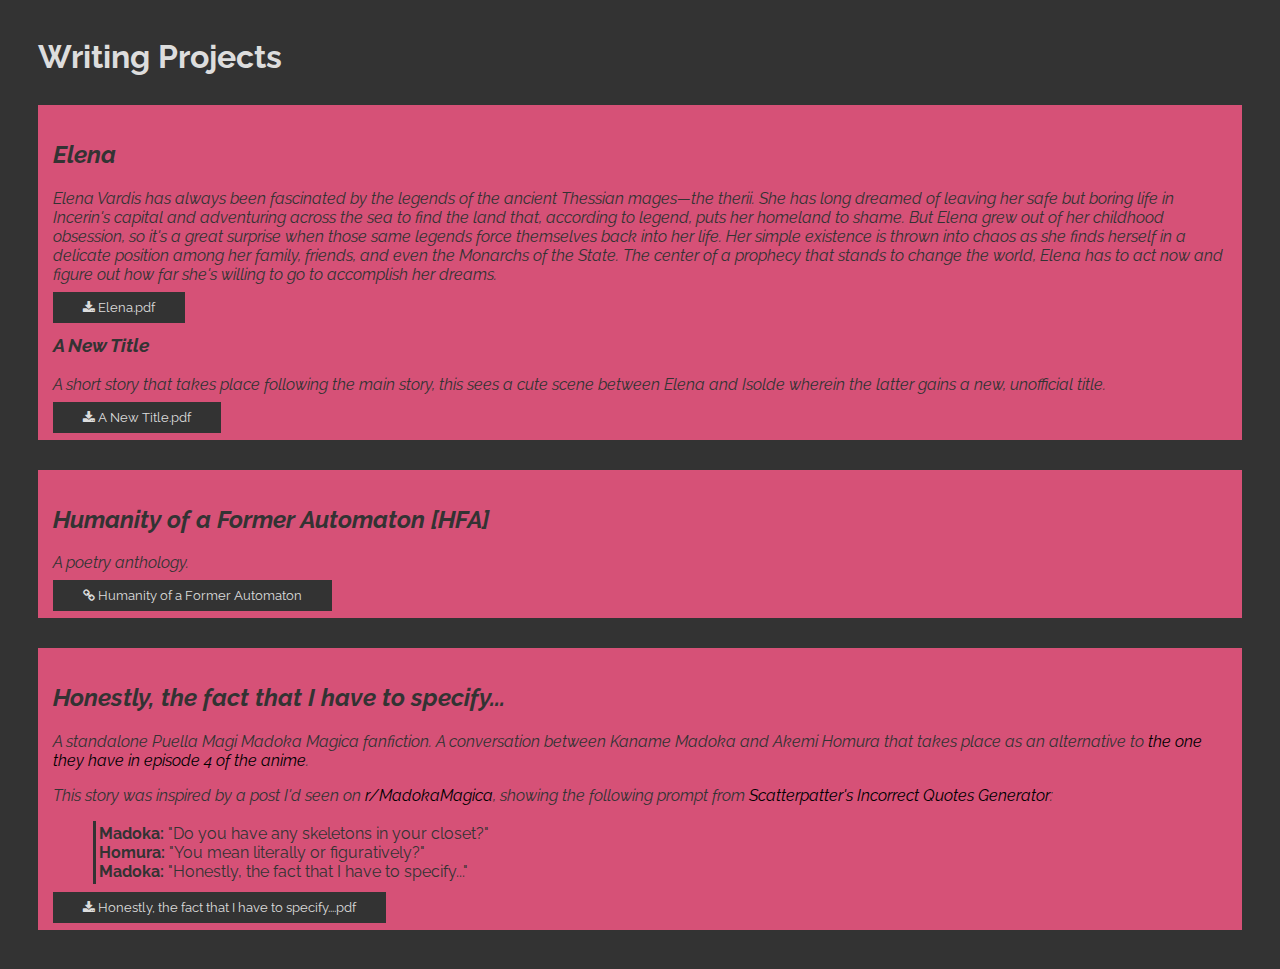
<file: index.html>
<html>

<head>
    <title>Writing Projects</title>

    <!-- styling -->
    <link href="static/base-style.css" rel="stylesheet" />
    <link rel="stylesheet" href="https://cdnjs.cloudflare.com/ajax/libs/font-awesome/4.7.0/css/font-awesome.min.css">

    <!-- fonts -->
    <link rel="preconnect" href="https://fonts.googleapis.com">
    <link rel="preconnect" href="https://fonts.gstatic.com">
    <link href="https://fonts.googleapis.com/css2?family=Raleway&display=swap" rel="stylesheet">
</head>

<body>
    <h1>Writing Projects</h1>

    <!-- ELENA -->
    <div class="group">
        <h2><i>Elena</i></h2>

        <p class="description">
            Elena Vardis has always been fascinated by the legends of the ancient Thessian mages—the therii. She has
            long dreamed of leaving her safe but boring life in Incerin's capital and adventuring across the sea to find
            the land that, according to legend, puts her homeland to shame. But Elena grew out of her childhood
            obsession, so it's a great surprise when those same legends force themselves back into her life. Her simple
            existence is thrown into chaos as she finds herself in a delicate position among her family, friends, and
            even the Monarchs of the State. The center of a prophecy that stands to change the world, Elena has to act
            now and figure out how far she's willing to go to accomplish her dreams.
        </p>

        <a class="dl" href="./static/media/Elena.pdf" target="_blank" download>
            <i class="fa fa-download"></i>
            Elena.pdf
        </a>

        <h3><i>A New Title</i></h3>
        <p class="description">
            A short story that takes place following the main story, this sees a cute scene between Elena and Isolde
            wherein the latter gains a new, unofficial title.
        </p>
        <a class="dl" href="./static/media/A New Title.pdf" target="_blank" download>
            <i class="fa fa-download"></i>
            A New Title.pdf
        </a>
    </div>

    <!-- Humanity of a Former Automaton -->
    <div class="group">
        <h2><i>Humanity of a Former Automaton [HFA]</i></h2>

        <p class="description">
            A poetry anthology.
        </p>

        <a class="dl" href="./hfa.html" target="_blank" download>
            <i class="fa fa-link"></i>
            Humanity of a Former Automaton
        </a>
    </div>

    <!-- Honestly, the fact that I have to specify... -->
    <div class="group">
        <h2><i>Honestly, the fact that I have to specify...</i></h2>

        <p class="description">
            A standalone Puella Magi Madoka Magica fanfiction. A conversation between Kaname Madoka and Akemi Homura
            that takes place as an alternative to <a
                href="https://wiki.puella-magi.net/The_Beginning_Story:_Episode_4#Residential_Street">the one they have
                in episode 4 of the anime</a>.
        </p>
        <p class="description">
            This story was inspired by a post I'd seen on <a
                href="https://reddit.com/r/madokamagica">r/MadokaMagica</a>, showing the following prompt from <a
                href="https://incorrect-quotes-generator.neocities.org/">Scatterpatter's Incorrect Quotes Generator</a>:
        </p>
        <blockquote>
            <b>Madoka:</b> "Do you have any skeletons in your closet?" <br/>
            <b>Homura:</b> "You mean literally or figuratively?" <br/>
            <b>Madoka:</b> "Honestly, the fact that I have to specify..."
        </blockquote>

        <a class="dl" href="./static/media/Honestly, the fact that I have to specify....pdf" target="_blank" download>
            <i class="fa fa-download"></i>
            Honestly, the fact that I have to specify....pdf
        </a>
    </div>
</body>

</html>
</file>
<file: static/base-style.css>
body {
    background-color: #333;
    color: #ddd;
    font-family: "Raleway", sans-serif;
    margin: 3%;
}

a {
    text-decoration: none;
}

.group {
    background-color: #d65177;
    color: #333;
    padding: 15px;
    margin: 30px 0px 30px 0px;
}

.group a {
    color: #000;
}

.description {
    font-style: italic;
}

a.dl {
    background-color: #333;
    color: #ddd;
    border: none;
    padding: 8px 30px;
    margin-top: 4px;
    cursor: pointer;
    font-size: 80%;
}

a.dl:hover {
    background-color: #222;
}

blockquote {
    border-left: 3px solid #333;
    padding: 3px;
}
</file>
